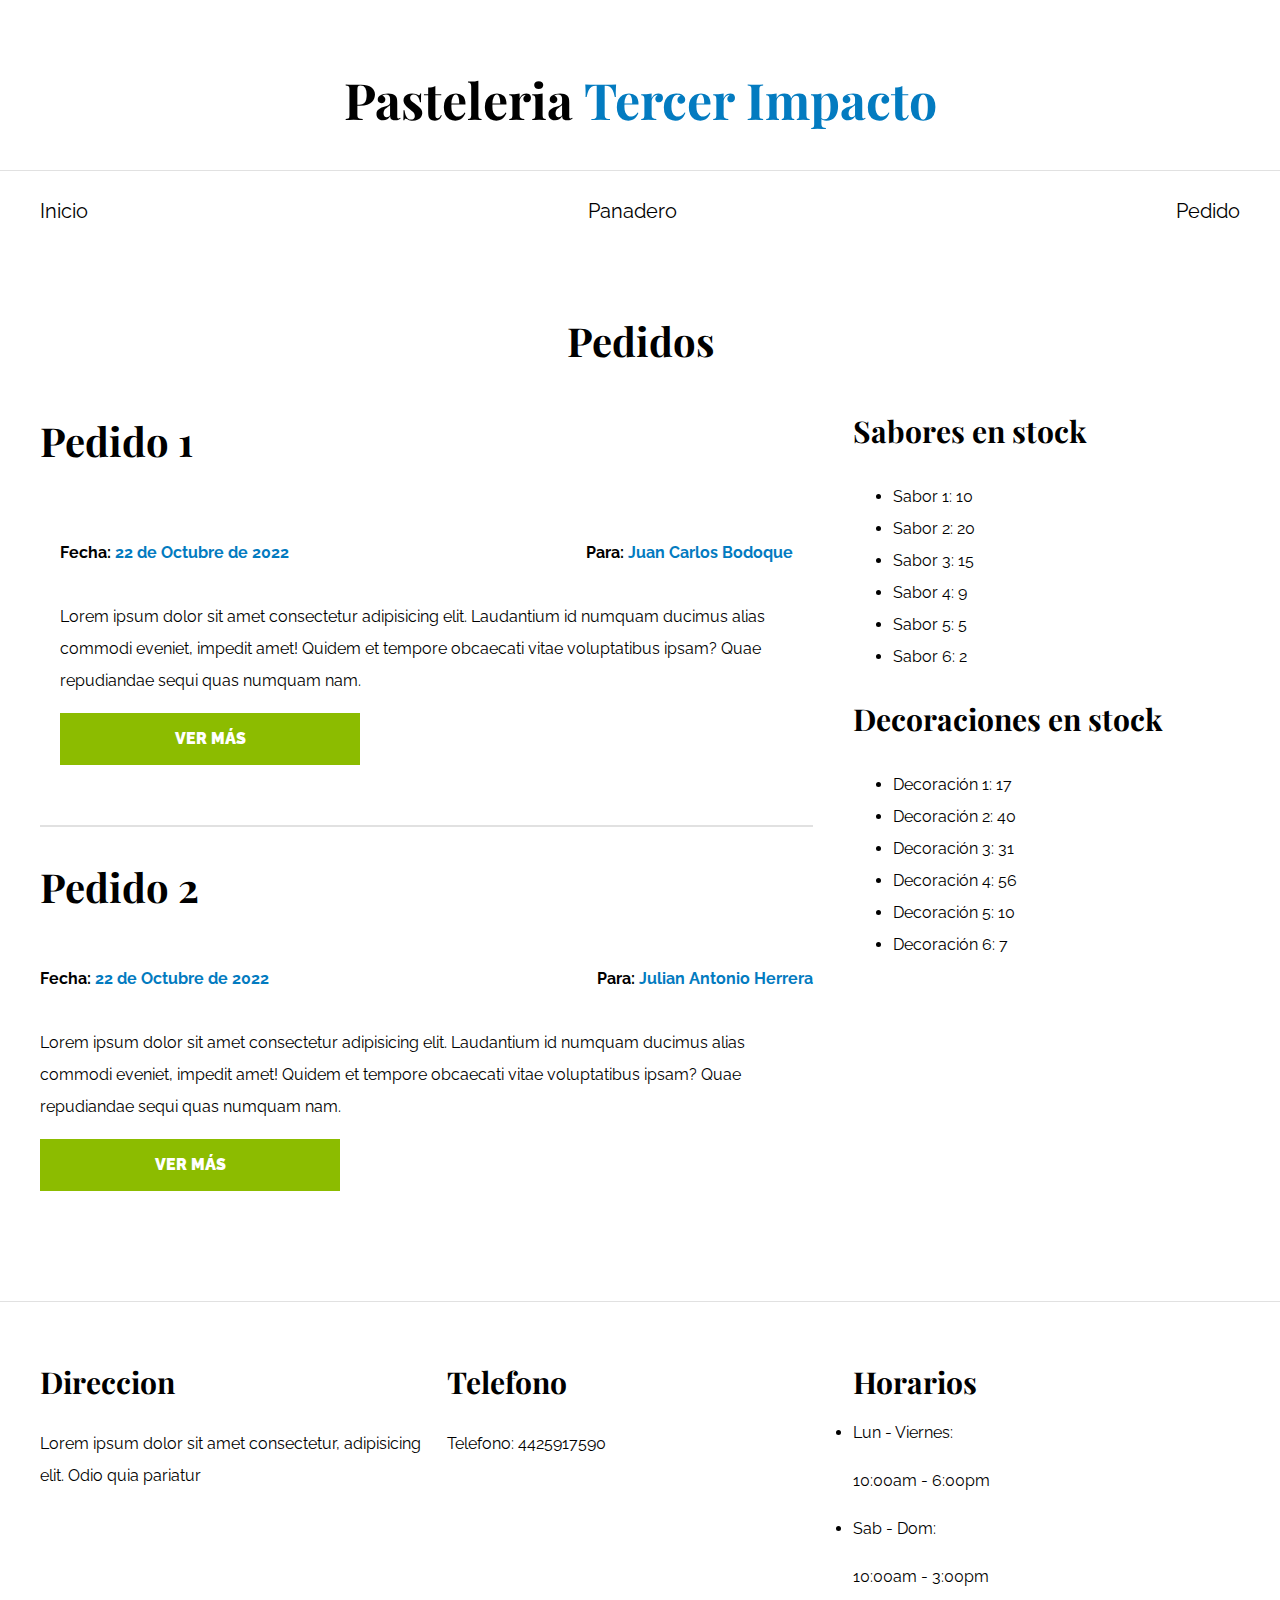
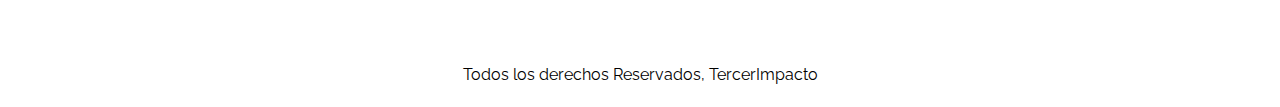
<file: Pasteleria/panadero.html>
<!DOCTYPE html>
<html lang="es">
<head>
    <meta charset="UTF-8">
    <meta http-equiv="X-UA-Compatible" content="IE=edge">
    <meta name="viewport" content="width=device-width, initial-scale=1.0">
    <title>Neo Cake Evangelion</title>
    <link rel="stylesheet" href="css/normalize.css">
    <link rel="preconnect" href="https://fonts.googleapis.com">
    <link rel="preconnect" href="https://fonts.gstatic.com" crossorigin>
    <link href="https://fonts.googleapis.com/css2?family=Playfair+Display:wght@700&family=Raleway:wght@400;700;900&display=swap" rel="stylesheet">
    <link rel="stylesheet" href="css/app.css">
</head>
<body>
    <header>
        <h1 class="nombre-sitio">Pasteleria <span> Tercer Impacto </span></h1>
    </header>
    
    <div class="contenedor-navegacion">
        <nav class="nav-principal contenedor">
            <a href="index.html">Inicio</a>
            <a href="panadero.html">Panadero</a>
            <a href="pedidos.html">Pedido</a>
        </nav>
    </div>

    
    <main class="contenido-principal contenedor ">
        <h2 class="text-center">Pedidos</h2>
        
        <section class="contenedor-panadero">
            <div class="panadero">
                <article class="entrada">
                    <h2>Pedido 1</h2>

                    <div class="contenido-panadero">
                        <div class="entrada-meta">
                            <p>Fecha: <span>22 de Octubre de 2022</span> </p>
                            <p>Para: <span>Juan Carlos Bodoque</span> </p>
                        </div>

                        <div class="entrada-panadero">
                            <p>Lorem ipsum dolor sit amet consectetur adipisicing elit. Laudantium id numquam ducimus alias commodi eveniet, impedit amet! Quidem et tempore obcaecati vitae voluptatibus ipsam? Quae repudiandae sequi quas numquam nam.</p>
                        </div>
                        
                        <a href="#" class="btn max-width-30">Ver más</a>

                    </div>
                    
                </article>

                <article class="entrada">
                    <h2>Pedido 2</h2>

                    <div class="entrada-meta">
                        <p>Fecha: <span>22 de Octubre de 2022</span> </p>
                        <p>Para: <span>Julian Antonio Herrera</span> </p>
                    </div>

                    <div class="entrada-panadero">
                        <p>Lorem ipsum dolor sit amet consectetur adipisicing elit. Laudantium id numquam ducimus alias commodi eveniet, impedit amet! Quidem et tempore obcaecati vitae voluptatibus ipsam? Quae repudiandae sequi quas numquam nam.</p>
                    </div>

                    <a href="#" class="btn max-width-30">Ver más</a>
                    
                </article>
            </div>

            <aside>
                <h3>Sabores en stock</h3>
                <ul>
                    <li>
                        <span>Sabor 1: 10</span>
                    </li>
                    <li>
                        <span>Sabor 2: 20</span>
                    </li>
                    <li>
                        <span>Sabor 3: 15</span>
                    </li>
                    <li>
                        <span>Sabor 4: 9</span>
                    </li>
                    <li>
                        <span>Sabor 5: 5</span>
                    </li>
                    <li>
                        <span>Sabor 6: 2</span>
                    </li>
                </ul>

                <h3>Decoraciones en stock</h3>
                <ul>
                    <li>
                        <span>Decoración 1: 17</span>
                    </li>
                    <li>
                        <span>Decoración 2: 40</span>
                    </li>
                    <li>
                        <span>Decoración 3: 31</span>
                    </li>
                    <li>
                        <span>Decoración 4: 56</span>
                    </li>
                    <li>
                        <span>Decoración 5: 10</span>
                    </li>
                    <li>
                        <span>Decoración 6: 7</span>
                    </li>
                </ul>
            </aside>

        </section>
    </main>




    <footer class="site-footer">
        <div class="grid-footer contenedor">
            <div>
                <h3>Direccion</h3>

                <nav class="footer-menu">
                    <p class="footer-menu_direccion">Lorem ipsum dolor sit amet consectetur, adipisicing elit. Odio quia pariatur</p>
                </nav>
            </div>

            <div>
                <h3>Telefono</h3>
                <nav class="footer-menu">
                    <p class="footer-menu_telefono">Telefono: 4425917590</p>
                </nav>
            </div>

            <div>
                <h3>Horarios</h3>
                <nav class="footer-menu">
                    <li>Lun - Viernes: <p>10:00am - 6:00pm</p></li>
                    <li>Sab - Dom: <p>10:00am - 3:00pm</li>
                </nav>
            </div>

        </div>

        <p class="copyright">Todos los derechos Reservados, TercerImpacto</p>
    </footer>

</body>
</html>
</file>
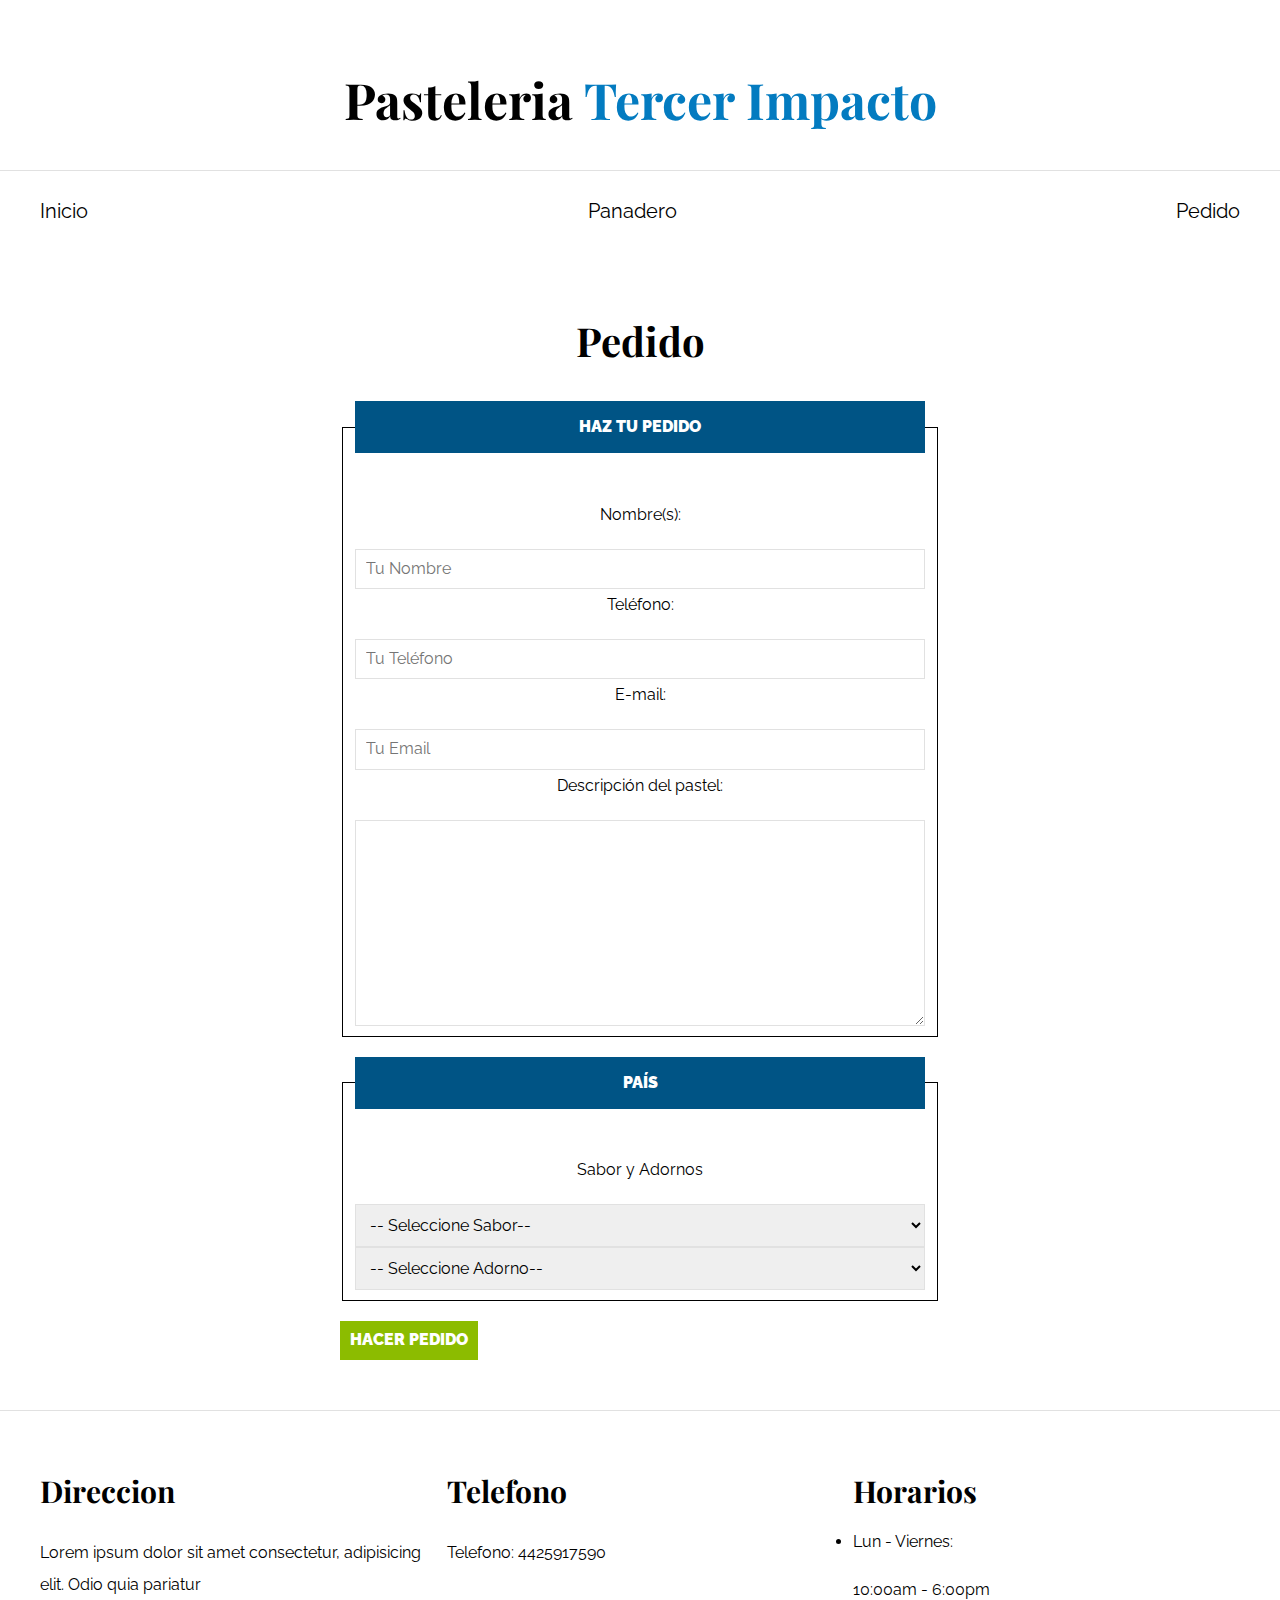
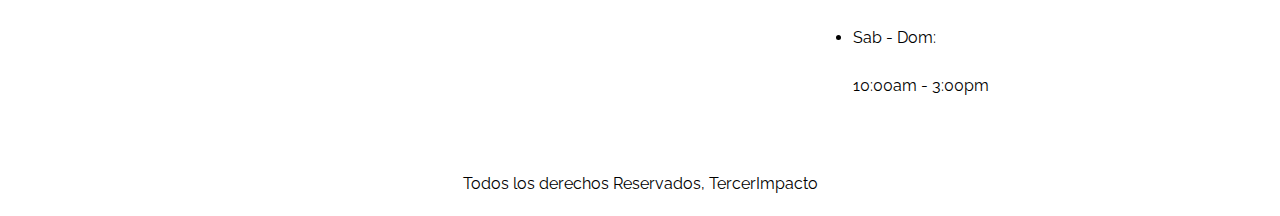
<file: Pasteleria/pedidos.html>
<!DOCTYPE html>
<html lang="es">
<head>
    <meta charset="UTF-8">
    <meta http-equiv="X-UA-Compatible" content="IE=edge">
    <meta name="viewport" content="width=device-width, initial-scale=1.0">
    <title>Neo Cake Evangelion - Pedido</title>
    <link rel="stylesheet" href="css/normalize.css">
    <link rel="preconnect" href="https://fonts.googleapis.com">
<link rel="preconnect" href="https://fonts.gstatic.com" crossorigin>
<link href="https://fonts.googleapis.com/css2?family=Playfair+Display:wght@700&family=Raleway:wght@400;700;900&display=swap" rel="stylesheet">
    <link rel="stylesheet" href="css/app.css">
</head>
<body>
    <header>
        <h1 class="nombre-sitio">Pasteleria <span> Tercer Impacto </span></h1>
    </header>
    
    <div class="contenedor-navegacion">
        <nav class="nav-principal contenedor">
            <a href="index.html">Inicio</a>
            <a href="panadero.html">Panadero</a>
            <a href="pedidos.html">Pedido</a>
        </nav>
    </div>

    
    <main class="contenido-principal contenedor ">
        <h2 class="text-center">Pedido</h2>

        <form class="formulario">
            <fieldset>
                <legend>Haz tu pedido</legend>
                
                <div class="campo">
                    <label for="nombre">Nombre(s): </label>
                    <input  id="nombre" type="text" placeholder="Tu Nombre" required>
                </div>

                <div class="campo">
                    <label for="tel">Teléfono:</label>
                    <input id="tel" type="tel" placeholder="Tu Teléfono" >
                </div>

                <div class="campo">
                    <label for="email">E-mail:</label>
                    <input id="email" type="email" placeholder="Tu Email" >
                </div>

                <div class="campo">
                    <label for="tel">Descripción del pastel:</label>
                    <textarea rows="10" cols="20"></textarea>
                </div>

            </fieldset>

            <fieldset>
                <legend>País</legend>

                <div class="campo">
                    <label for="sabor-adorno">Sabor y Adornos</label>
                    <select id="sabor">
                        <option value="">-- Seleccione Sabor-- </option>
                        <option value="sabor1">Sabor 1</option>
                        <option value="sabor2">Sabor 2</option>
                        <option value="sabor3">Sabor 3</option>
                        <option value="sabor4">Sabor 4</option>
                        <option value="sabor5">Sabor 5</option>
                        <option value="sabor6">Sabor 6</option>
                    </select>

                    <select id="adorno">
                        <option value="">-- Seleccione Adorno-- </option>
                        <option value="adorno1">Adorno 1</option>
                        <option value="adorno2">Adorno 2</option>
                        <option value="adorno3">Adorno 3</option>
                        <option value="adorno4">Adorno 4</option>
                        <option value="adorno5">Adorno 5</option>
                        <option value="adorno6">Adorno 6</option>
                    </select>

                </div>

            </fieldset>

            <input class="btn" type="submit" value="Hacer Pedido" >
        </form>
        
    </main>




    <footer class="site-footer">
        <div class="grid-footer contenedor">
            <div>
                <h3>Direccion</h3>

                <nav class="footer-menu">
                    <p class="footer-menu_direccion">Lorem ipsum dolor sit amet consectetur, adipisicing elit. Odio quia pariatur</p>
                </nav>
            </div>

            <div>
                <h3>Telefono</h3>
                <nav class="footer-menu">
                    <p class="footer-menu_telefono">Telefono: 4425917590</p>
                </nav>
            </div>

            <div>
                <h3>Horarios</h3>
                <nav class="footer-menu">
                    <li>Lun - Viernes: <p>10:00am - 6:00pm</p></li>
                    <li>Sab - Dom: <p>10:00am - 3:00pm</li>
                </nav>
            </div>

        </div>

        <p class="copyright">Todos los derechos Reservados, TercerImpacto</p>
    </footer>

</body>
</html>
</file>
<file: Pasteleria/css/app.css>
html {
    box-sizing: border-box;
    font-size: 62.5%; /* 1REM = 10px */
}
*,
*:before,
*:after {
    box-sizing: inherit;
}
body {
    font-family: "Raleway", sans-serif;
    font-size: 1.6rem;
    line-height: 2;
}

/* Globales */
h1,
h2,
h3 {
    font-family: "Playfair Display", serif;
    margin: 0 0 2rem 0;
}
h1 {
    font-size: 4rem;
}

@media (min-width: 768px) {
    h1 {
        font-size: 5rem;
    }
}

h2 {
    font-size: 3.2rem;
}

@media (min-width: 768px) {
    h2 {
        font-size: 4rem;
    }
}

h3 {
    font-size: 2.4rem;
}

@media (min-width: 768px) {
    h3 {
        font-size: 3rem;
    }
}

a {
    text-decoration: none;
    color: #000;
}
.contenedor {
    max-width: 120rem;
    margin: 0 auto;
}
img {
    max-width: 100%;
    display: block;
}

.btn {
    background-color: #8cbc00;
    display: block;
    color: #fff;
    text-transform: uppercase;
    font-weight: 900;
    padding: 1rem;
    transition: background-color 0.3s ease-out;
    text-align: center;
    border: none;
    width: 100%;
}
.btn:hover {
    background-color: #769c02;
    cursor: pointer;
}

@media (min-width: 768px) {
    .btn {
        width: auto;
    }
}

.escoger-combinar {
    background-color: #8cbc00;
    display: block;
    color: #fff;
    text-transform: uppercase;
    font-weight: 900;
    padding: 1rem;
    transition: background-color 0.3s ease-out;
    text-align: center;
    border: none;
    width: 100%;
}
.escoger-combinar:hover {
    background-color: #769c02;
    cursor: pointer;
}

@media (min-width: 768px) {
    .btn {
        width: auto;
    }
}

/** Utilidades */
.text-center {
    text-align: center;
}

@media (min-width: 768px) {
    .max-width-30 {
        max-width: 30rem;
    }
}

/** Header y Navegacion **/
.nombre-sitio {
    margin-top: 5rem;
    text-align: center;
}
.nombre-sitio span {
    color: #037bc0;
}
.contenedor-navegacion {
    border-top: 0.1rem solid #e1e1e1;
}
.nav-principal {
    padding: 2rem 0;
    display: flex;
    flex-direction: column;
    align-items: center;
}

.nav-principal a {
    text-align: center;
    display: block;
    font-size: 2rem;
}

.nav-principal a:hover {
    background-color: #037bc0;
    color: #ffffff;
    border-bottom-right-radius: 1rem;
}

@media (min-width: 768px) {
    .nav-principal {
        justify-content: space-between;
        flex-direction: row;
    }
}

.hero {
    background-image: url(../img/principal.jpg);
    background-repeat: no-repeat;
    background-size: cover;
    background-position: center center;
    height: 25rem;
}

@media (min-width: 768px) {
    .hero {
        height: 55rem;
    }
}

/** Categorias **/
.categorias {
    padding: 5rem 0;
}

.categoria {
    margin-bottom: 2rem;
}

@media (min-width: 768px) {
    .categoria {
        margin-bottom: 0;
    }
}

.categoria img {
    width: 100%;
}

.categoria a {
    text-align: center;
    display: block;
    padding: 2rem;
    font-size: 2rem;
}
.categoria a:hover {
    background-color: #037bc0;
    color: #ffffff;
    border-bottom-right-radius: 1rem;
}

@media (min-width: 768px) {
    .listado-categorias {
        display: grid;
        grid-template-columns: repeat(3, 1fr);
        gap: 2rem;
    }
}

/** Listado de Productos **/
.contenido-principal {
    padding-top: 5rem;
}

@media (min-width: 768px) {
    .listado-productos {
        display: grid;
        grid-template-columns: repeat(6, 1fr);
        gap: 2rem;
    }
    .producto:nth-child(1) {
        grid-column-start: 1;
        grid-column-end: 7;
        display: grid;
        grid-template-columns: 3fr 1fr;
    }
    .producto:nth-child(1) img {
        height: 43rem;
        width: 100%;
        object-fit: cover;
    }
    .producto:nth-child(2) {
        grid-column-start: 1;
        grid-column-end: 4;
    }
    .producto:nth-child(2) img,
    .producto:nth-child(3) img {
        height: 30rem;
        width: 100%;
        object-fit: cover;
    }
    .producto:nth-child(3) {
        grid-column-start: 4;
        grid-column-end: 7;
    }
    .producto:nth-child(4) {
        grid-column-start: 1;
        grid-column-end: 3;
    }
    .producto:nth-child(5) {
        grid-column-start: 3;
        grid-column-end: 5;
    }
    .producto:nth-child(6) {
        grid-column-start: 5;
        grid-column-end: 7;
    }
}

.producto {
    background-color: #037bc0;
    margin-bottom: 2rem;
}

@media (min-width: 768px) {
    .producto {
        margin-bottom: 0;
    }
}

.producto:last-of-type {
    margin-bottom: 0;
}

.texto-producto {
    text-align: center;
    color: #ffffff;
    padding: 2rem;
}
.texto-producto h3 {
    margin: 0;
}
.texto-producto p {
    margin: 0 0 0.5rem 0;
}
.texto-producto .precio {
    font-size: 2.8rem;
    font-weight: 900;
}

/** Bloque Combinar Sabores */

.escoger-sabor {
    background-image: linear-gradient(to bottom, transparent 50%, #037bc0 50%, #037bc0 100%), url(../img/sabores.jpg);
    background-position: center, top left;
    background-repeat: no-repeat;
    background-size: 100%, 70rem;
    margin-top: 5rem;
}

@media (min-width: 768px) {
    .escoger-sabor {
        background-image: linear-gradient(to right, transparent 50%, #037bc0 50%, #037bc0 100%), url(../img/sabores.jpg);
        background-position: left center;
        padding: 10rem 0;
        background-size: 100%, 120rem;
    }
}

.escoger-sabor-grid {
    display: grid;
    grid-template-rows: repeat(2, 1fr);
}

@media (min-width: 768px) {
    .escoger-sabor-grid {
        grid-template-columns: repeat(2, 1fr);
        grid-template-rows: unset;
        column-gap: 10rem;
    }
}

.texto-escoger-sabor {
    grid-row: 2 / 3;
    color: #fff;
    padding: 5rem;
}

@media (min-width: 768px) {
    .texto-escoger-sabor {
        grid-column: 2 / 3;
    }
}

.texto-escoger-sabor h2 {
    font-size: 2.8rem;
}

/** Bloque Combinar Adorno */

.escoger-adorno {
    background-image: linear-gradient(to top, transparent 50%, #037bc0 50%, #037bc0 100%), url(../img/adornos.jpg);
    background-position: center, bottom left;
    background-repeat: no-repeat;
    background-size: 100%, 70rem;
    margin-top: 5rem;
}

@media (min-width: 768px) {
    .escoger-adorno {
        background-image: linear-gradient(to left, transparent 50%, #037bc0 50%, #037bc0 100%), url(../img/adornos.jpg);
        background-position: right center;
        padding: 10rem 0;
        background-size: 100%, 120rem;
    }
}

.escoger-adorno-grid {
    display: grid;
    grid-template-rows: repeat(2, 1fr);
}

@media (min-width: 768px) {
    .escoger-adorno-grid {
        grid-template-columns: repeat(2, 1fr);
        grid-template-rows: unset;
        column-gap: 10rem;
    }
}

.texto-escoger-adorno {
    grid-row: 1 / 2;
    color: #fff;
    padding: 5rem;
}

@media (min-width: 768px) {
    .texto-escoger-adorno {
        grid-column: 1 / 2;
    }
}

.texto-escoger-adorno h2 {
    font-size: 2.8rem;
}

/** Footer **/
.site-footer {
    border-top: 1px solid #e1e1e1;
    margin-top: 5rem;
    padding-top: 5rem;
}
.site-footer h3 {
    margin-bottom: 0.5rem;
    text-align: center;
}

.footer-menu a {
    display: block;
    text-align: center;
}

@media (min-width: 768px) {
    .site-footer h3 {
        text-align: left;
    }
    .grid-footer {
        display: grid;
        grid-template-columns: repeat(3, 1fr);
        gap: 2rem;
    }

    .footer-menu a {
        text-align: left;
    }
}

.grid-footer > div {
    margin-bottom: 2rem;
}

@media (min-width: 768px) {
    .grid-footer > div {
        margin: 0;
    }
}

.copyright {
    margin-top: 5rem;
    text-align: center;
}

/* Panadero */
@media (min-width: 768px) {
    .contenedor-panadero {
        display: grid;
        grid-template-columns: 2fr 1fr;
        column-gap: 4rem;
    }
}

.entrada {
    border-bottom: 2px solid #e1e1e1;
    margin-bottom: 2rem;
    padding-bottom: 4rem;
}

.entrada h2 {
    text-align: center;
}

@media (min-width: 768px) {
    .entrada h2 {
        text-align: left;
    }
}

.contenido-panadero {
    padding: 2rem;
}

.contenido-entrada-panaderos {
    padding: 0 25rem 0 3rem;
}

@media (min-width: 768px) {
    .contenido-entrada-panaderos {
        padding: 2rem;
    }
}

.entrada:last-of-type {
    border: none;
}

@media (min-width: 768px) {
    .entrada-meta {
        display: flex;
        justify-content: space-between;
    }
}

.entrada-meta p {
    font-weight: bold;
}
.entrada-meta span {
    color: #037bc0;
}
.contenido-entrada-panadero {
    width: 60rem;
    margin: 0 auto;
}

/* Formulario */

.formulario {
    max-width: 60rem;
    margin: 0 auto;
}

.formulario fieldset {
    border: 1px solid black;
    margin-bottom: 2rem;
}
.formulario legend {
    background-color: #005485;
    width: 100%;
    text-align: center;
    color: #fff;
    text-transform: uppercase;
    font-weight: 900;
    padding: 1rem;
    margin-bottom: 4rem;
}

.campo {
    display: flex;
    flex-direction: column;
}
.campo label {
    flex-direction: column;
    flex-basis: 5rem;
    text-align: center;
}
.campo input:not([type="radio"]),
.campo textarea,
.campo select {
    flex: 1;
    border: 1px solid #e1e1e1;
    padding: 1rem;
}
</file>
